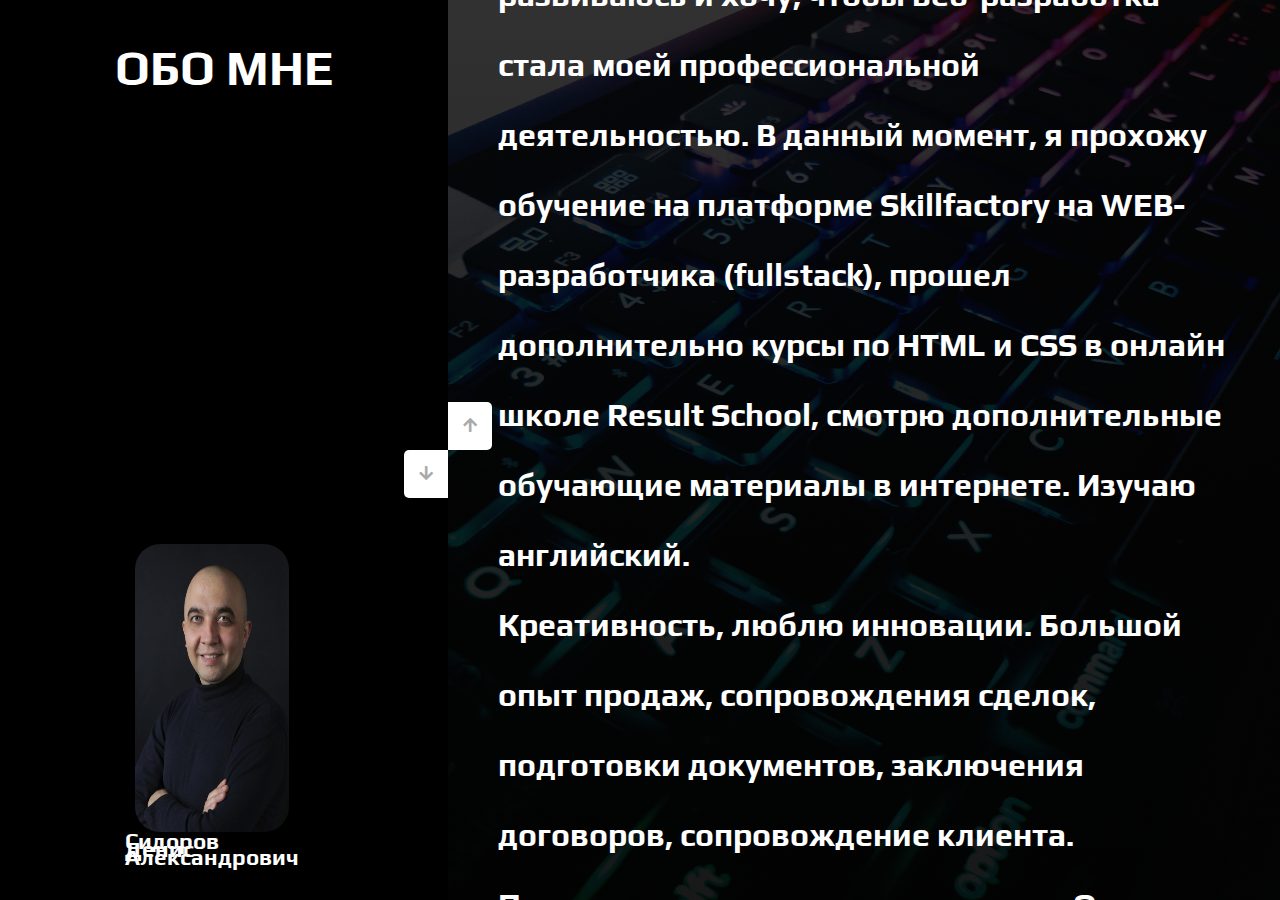
<file: index.html>
<!DOCTYPE html>
<html lang="ru">

<head>
  <meta http-equiv="Content-Type" content="text/html; charset=UTF-8"/>
  <meta name="viewport" content="width=device-width, initial-scale=1.0" />
  <link rel="stylesheet" href="https://cdnjs.cloudflare.com/ajax/libs/font-awesome/5.15.1/css/all.min.css" />
  <link rel="stylesheet" href="style.css" />
  <title>Резюме Сидоров ДА</title>
</head>

<body>
  <div class="top">
    <img src="img/1.JPG" alt="Фото" class="avatar" />
    <div class="top-text">
      <h1>Сидоров</h1>
      <h1>Денис</h1>
      <h1>Александрович</h1>
    </div>

  </div>
  <div class="container">
    <div class="sidebar">
      <div>
          <div class="subj">
            <h1>КОНТАКТЫ</h1>
          </div>
      </div>
      <div>
          <div class="subj">
            <h1>СТЕК</h1>
          </div>
      </div>
      <div>
        <div class="subj">
          <h1>ОБО МНЕ</h1>
        </div>
      </div>

    </div>
    <div class="main-slide">
      <div class="about slide">
        <h2>Я начинающий веб-разработчик.
          Постоянно развиваюсь и хочу, чтобы веб-разработка стала моей
          профессиональной деятельностью.
          В данный момент, я прохожу обучение на платформе Skillfactory на WEB-разработчика (fullstack), прошел
          дополнительно курсы по HTML и CSS в онлайн школе Result School, смотрю дополнительные обучающие материалы в
          интернете.
          Изучаю английский. </br>
          Креативность, люблю инновации. Большой опыт продаж, сопровождения сделок, подготовки документов, заключения
          договоров, сопровождение клиента. Подготовка и реализация проектов.
          Опыт управления коллективом до 12 человек.
        </h2>
      </div>
      <div class="stack-list slide">
        <ul>          
          <li>HTML, CSS, <a href="https://github.com/DenSidorov?tab=repositories&q=&type=public&" target="_blank">Git</a></li>
          <li>Python, <a href="https://github.com/DenSidorov/NewsPortal_D5.git" target="_blank">Django</a></li>
          <li>JavaScript, TypeScript, React, Vue</li>
          <li>Docker, Wedpack</li>
          <li>MongoDB, SQLite</li>
          <li>REST, SOAP</li>
          <li>Linux, Windows</li>
        </ul>
      </div>
      <div class="contacts slide ">
        <h1>
          tel: +7-929-977-92-95 <br>
          telegram: @densidorov <br>
          e-mail: densidv7@yandex.ru <br>
          <a href="https://hh.ru/resume/4cfd8c69ff054704440039ed1f446634624759" target="_blank">Полное резюме на hh.ru</a>
      </h1>
      </div> 
    </div>
    <div class="controls">
      <button class="down-button">
        <i class="fas fa-arrow-down"></i>
      </button>
      <button class="up-button">
        <i class="fas fa-arrow-up"></i>
      </button>
    </div>
  </div>

  <script src="app.js"></script>
</body>

</html>
</file>
<file: style.css>
@import url('https://fonts.googleapis.com/css2?family=Play:wght@400;700&family=Poppins&display=swap');

* {
  margin: 0;
  padding: 0;
}

body {
  font-size: 20px;
  font-family: 'Play', sans-serif;
  height: 100vh;
}

.top {
  color: #fff;
  padding: 15px 20px;
  margin: 0 0 0 20px;
  border-radius: 20px;
  background: #000;
  width: 30%;
  height: 40%;
  position: absolute;
  bottom: 0;
  z-index: 100;
  display: flex;
  align-items: center;
}

.avatar {
  width: 40%;
  height: 80%;
  border-radius: 25px;
}

.top p {
  margin: 15px 0;
  font-size: 1.5rem;
}

.container {
  position: relative;
  overflow: hidden;
  width: 100vw;
  height: 100vh;
}

.sidebar {
  height: 100%;
  width: 35%;
  position: absolute;
  top: 0;
  left: 0;
  transition: transform 0.5s ease-in-out;
}


.sidebar > div {
  background: #000;
  height: 100%;
  width: 100%;
  display: flex;
  justify-content: center;
}

.subj h1 {
  margin: 40px;
  font-size: 3rem;
  color: #fff;
  font-family: 'Play', sans-serif;
}

.main-slide {
  height: 100%;
  position: absolute;
  top: 0;
  left: 35%;
  width: 65%;
  transition: transform 0.5s ease-in-out;
  
}

.main-slide > div {
  height: 100%;
  width: 100%;
  display: flex;
  flex-direction: column;
  justify-content: center;
  align-items: center;
  color: #fff;
  line-height: 70px;
  font-family: 'Play', sans-serif;
}

a {
  color: #fff;
}

.main-slide h2 {
  font-size: 2rem;
  padding: 0 50px;
}

.main-slide ul {
  margin-left: 50;
  padding:0 50px;
  font-size: 2rem;
}

.about {
  background: linear-gradient( rgba(0, 0, 0, 0.8), rgba(0, 0, 0, 0.9) ), url(./img/fon1.jpg);
  background-repeat: no-repeat;
  background-size: 100% 100%;
  overflow: auto;
}

.stack-list {
  background: linear-gradient( rgba(0, 0, 0, 0.8), rgba(0, 0, 0, 0.9) ), url('./img/fon2.jpg');
  background-repeat: no-repeat;
  background-size: 100% 100%;
  overflow: auto;
}

.contacts {
  background: linear-gradient( rgba(0, 0, 0, 0.8), rgba(0, 0, 0, 0.8) ), url('./img/fon3.jpg');
  background-repeat: no-repeat;
  background-size: 100% 100%;
  overflow: auto;
}

button {
  background-color: #fff;
  border: none;
  color: #aaa;
  cursor: pointer;
  font-size: 16px;
  padding: 15px;
}

button:hover {
  color: #222;
}

button:focus {
  outline: none;
}

.container .controls button {
  position: absolute;
  left: 35%;
  top: 50%;
  z-index: 100;
}

.container .controls .down-button {
  transform: translateX(-100%);
  border-top-left-radius: 5px;
  border-bottom-left-radius: 5px;
}

.container .controls .up-button {
  transform: translateY(-100%);
  border-top-right-radius: 5px;
  border-bottom-right-radius: 5px;
}

@media (max-width: 1600px) {
  .top {
    margin: 0;
    flex-direction: column;
    font-size: 0.7rem;
    line-height: 0.5rem;
    align-items: center;
    justify-content: center;
  }
  .top-text {
    margin: 5px 0px;
  }

  .main-slide h1 {
    line-height: 40px;
    font-size: 1rem;
  }
}

@media (max-height: 700px) {
  .top {
    width: 30%;
    font-size: 1rem
  }

  .avatar {
    width: 35%;
  }

  .main-slide h1 {
    line-height: 40px;
    font-size: 2rem;
  }
}

@media (max-width: 850px) {
  .top {
    height: 70%;
    line-height: 1rem;
    margin: 0;
    flex-direction: column;
  }

  .avatar {
    height: 50%;
  }

  .top-text {
    margin: 5px 0px;
    font-size: 0.5rem;
  }

  .subj  h1{
    font-size: 1rem;
  }

  .main-slide h1 {
    line-height: 25px;
    font-size: 1.5rem;
  }

  .main-slide > div {
    padding: 0;    
    line-height: 20px;
    font-size: 2rem;
  }

  li {
    font-size: 1.5rem;
  }
}

@media (max-width: 650px) {
  .top {
    display: none;
  }
}

@media (max-width: 500px) {
  .top {
    display: block;
    position: static;
    width: 100%;
    height: 200px;
    display: flex;
    flex-direction: row;
    justify-content: flex-start;
    border-radius: 0px;
  }

  .top-text {
    line-height: 2rem;
    font-size: 0.7rem;
  }

  .avatar {
    height: 100%;
  }

  .controls {
    display: none;
  }

  .container {
    display: flex;
    flex-direction: column;
  }
  .sidebar {
    display: none; 
  }

  .main-slide {
    display: flex;
    flex-direction: column;
    position: static;
    width: 100%;
  }

  .main-slide > div {
    height: 100%;
    padding: 10px;
    font-size: 1rem;
  }

  .main-slide h1 {
    height: 100%;
    font-size: 1.2rem;
  }

  .about {
    height: 300px;
  }
}
</file>
